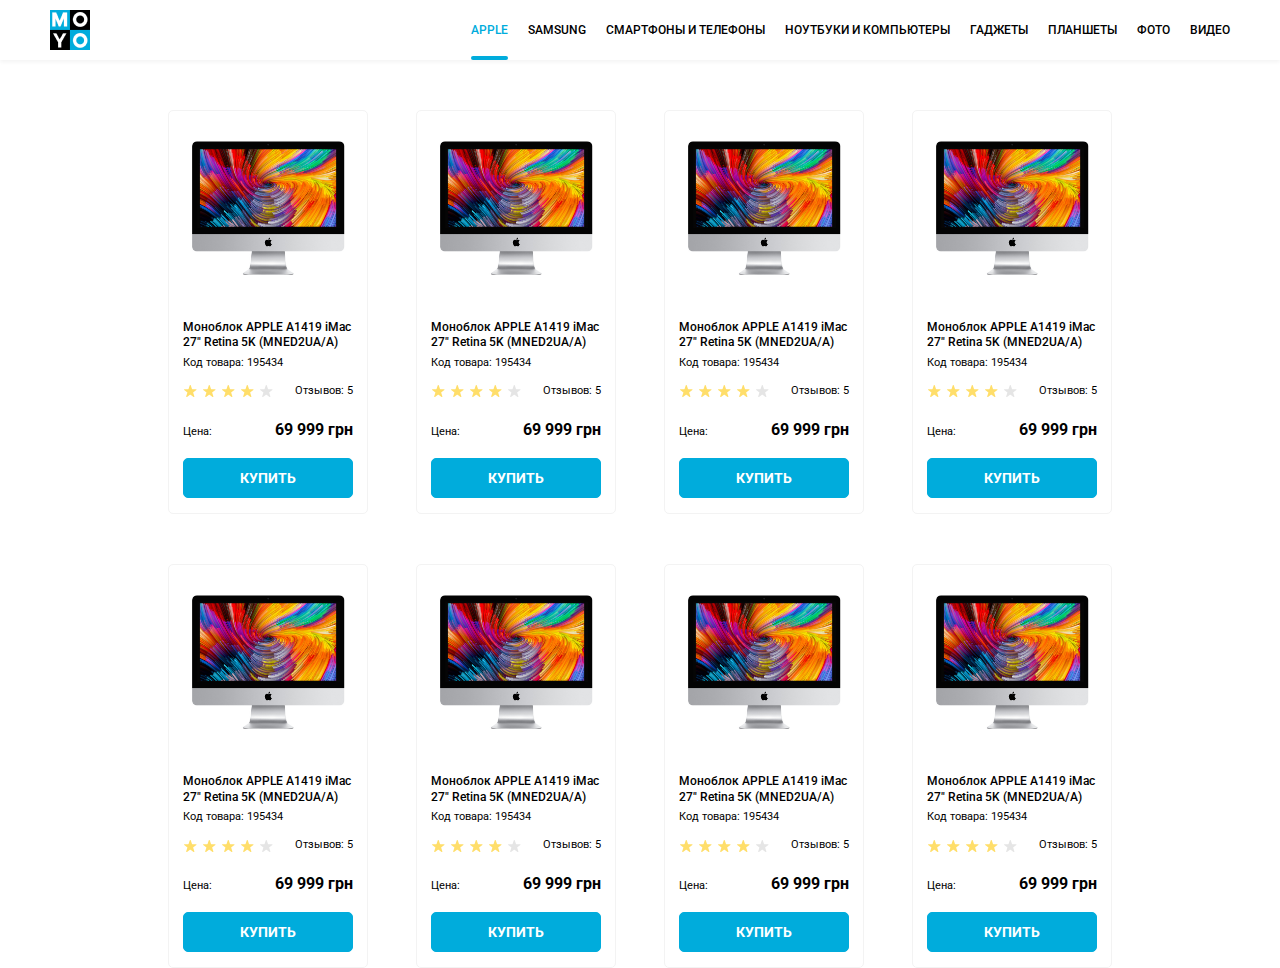
<file: index.html>
<!doctype html><html lang="en"><head><meta charset="UTF-8"><meta name="viewport" content="width=device-width, initial-scale=1.0"><title>Catalog Transitions</title><link rel="stylesheet" href="main.a03fdcb9.css"><link rel="preconnect" href="https://fonts.gstatic.com"><link href="https://fonts.googleapis.com/css2?family=Roboto:wght@400;500;700&display=swap" rel="stylesheet"></head><body> <header class="header header__wrap"> <div class="header__logo"> <a href="#"> <img src="logo.6c938e44.png" alt="moyo logo"> </a> </div> <nav class="nav"> <ul class="nav__list"> <li class="nav__item"> <a href="#" class="nav__link is-active"> Apple </a> </li> <li class="nav__item"> <a href="#" class="nav__link">Samsung</a> </li> <li class="nav__item"> <a href="#" class="nav__link">Смартфоны и телефоны</a> </li> <li class="nav__item"> <a href="#" class="nav__link" data-qa="nav-hover">Ноутбуки и компьютеры </a> </li> <li class="nav__item"> <a href="#" class="nav__link">Гаджеты</a> </li> <li class="nav__item"> <a href="#" class="nav__link">Планшеты</a> </li> <li class="nav__item"> <a href="#" class="nav__link">Фото</a> </li> <li class="nav__item"> <a href="#" class="nav__link">Видео</a> </li> </ul> </nav> </header> <main class="main"> <div class="main__wrap"> <div class="card main__card" data-qa="card"> <img src="imac.2690641a.jpeg" class="card__image" alt="product image"> <h4 class="card__title">Моноблок APPLE A1419 iMac 27" Retina 5K (MNED2UA/A)</h4> <span class="card__info">Код товара: 195434</span> <div class="card__rating"> <div class="stars stars--4"> <div class="stars__star"></div> <div class="stars__star"></div> <div class="stars__star"></div> <div class="stars__star"></div> <div class="stars__star"></div> </div> <span class="card__info">Отзывов: 5</span> </div> <div class="card__price"> <span class="card__info card__info--flex-end">Цена:</span> <div class="card__value"> <span>69 999</span> грн </div> </div> <a href="#" class="button" data-qa="card-hover"> Купить </a> </div> <div class="card main__card"> <img src="imac.2690641a.jpeg" class="card__image" alt="product image"> <h4 class="card__title">Моноблок APPLE A1419 iMac 27" Retina 5K (MNED2UA/A)</h4> <span class="card__info">Код товара: 195434</span> <div class="card__rating"> <div class="stars stars--4"> <div class="stars__star"></div> <div class="stars__star"></div> <div class="stars__star"></div> <div class="stars__star"></div> <div class="stars__star"></div> </div> <span class="card__info">Отзывов: 5</span> </div> <div class="card__price"> <span class="card__info card__info--flex-end">Цена:</span> <div class="card__value"> <span>69 999</span> грн </div> </div> <a href="#" class="button"> Купить </a> </div> <div class="card main__card"> <img src="imac.2690641a.jpeg" class="card__image" alt="product image"> <h4 class="card__title">Моноблок APPLE A1419 iMac 27" Retina 5K (MNED2UA/A)</h4> <span class="card__info">Код товара: 195434</span> <div class="card__rating"> <div class="stars stars--4"> <div class="stars__star"></div> <div class="stars__star"></div> <div class="stars__star"></div> <div class="stars__star"></div> <div class="stars__star"></div> </div> <span class="card__info">Отзывов: 5</span> </div> <div class="card__price"> <span class="card__info card__info--flex-end">Цена:</span> <div class="card__value"> <span>69 999</span> грн </div> </div> <a href="#" class="button"> Купить </a> </div> <div class="card main__card"> <img src="imac.2690641a.jpeg" class="card__image" alt="product image"> <h4 class="card__title">Моноблок APPLE A1419 iMac 27" Retina 5K (MNED2UA/A)</h4> <span class="card__info">Код товара: 195434</span> <div class="card__rating"> <div class="stars stars--4"> <div class="stars__star"></div> <div class="stars__star"></div> <div class="stars__star"></div> <div class="stars__star"></div> <div class="stars__star"></div> </div> <span class="card__info">Отзывов: 5</span> </div> <div class="card__price"> <span class="card__info card__info--flex-end">Цена:</span> <div class="card__value"> <span>69 999</span> грн </div> </div> <a href="#" class="button"> Купить </a> </div> <div class="card main__card"> <img src="imac.2690641a.jpeg" class="card__image" alt="product image"> <h4 class="card__title">Моноблок APPLE A1419 iMac 27" Retina 5K (MNED2UA/A)</h4> <span class="card__info">Код товара: 195434</span> <div class="card__rating"> <div class="stars stars--4"> <div class="stars__star"></div> <div class="stars__star"></div> <div class="stars__star"></div> <div class="stars__star"></div> <div class="stars__star"></div> </div> <span class="card__info">Отзывов: 5</span> </div> <div class="card__price"> <span class="card__info card__info--flex-end">Цена:</span> <div class="card__value"> <span>69 999</span> грн </div> </div> <a href="#" class="button"> Купить </a> </div> <div class="card main__card"> <img src="imac.2690641a.jpeg" class="card__image" alt="product image"> <h4 class="card__title">Моноблок APPLE A1419 iMac 27" Retina 5K (MNED2UA/A)</h4> <span class="card__info">Код товара: 195434</span> <div class="card__rating"> <div class="stars stars--4"> <div class="stars__star"></div> <div class="stars__star"></div> <div class="stars__star"></div> <div class="stars__star"></div> <div class="stars__star"></div> </div> <span class="card__info">Отзывов: 5</span> </div> <div class="card__price"> <span class="card__info card__info--flex-end">Цена:</span> <div class="card__value"> <span>69 999</span> грн </div> </div> <a href="#" class="button"> Купить </a> </div> <div class="card main__card"> <img src="imac.2690641a.jpeg" class="card__image" alt="product image"> <h4 class="card__title">Моноблок APPLE A1419 iMac 27" Retina 5K (MNED2UA/A)</h4> <span class="card__info">Код товара: 195434</span> <div class="card__rating"> <div class="stars stars--4"> <div class="stars__star"></div> <div class="stars__star"></div> <div class="stars__star"></div> <div class="stars__star"></div> <div class="stars__star"></div> </div> <span class="card__info">Отзывов: 5</span> </div> <div class="card__price"> <span class="card__info card__info--flex-end">Цена:</span> <div class="card__value"> <span>69 999</span> грн </div> </div> <a href="#" class="button"> Купить </a> </div> <div class="card main__card"> <img src="imac.2690641a.jpeg" class="card__image" alt="product image"> <h4 class="card__title">Моноблок APPLE A1419 iMac 27" Retina 5K (MNED2UA/A)</h4> <span class="card__info">Код товара: 195434</span> <div class="card__rating"> <div class="stars stars--4"> <div class="stars__star"></div> <div class="stars__star"></div> <div class="stars__star"></div> <div class="stars__star"></div> <div class="stars__star"></div> </div> <span class="card__info">Отзывов: 5</span> </div> <div class="card__price"> <span class="card__info card__info--flex-end">Цена:</span> <div class="card__value"> <span>69 999</span> грн </div> </div> <a href="#" class="button"> Купить </a> </div> </div> </main> </body></html>
</file>
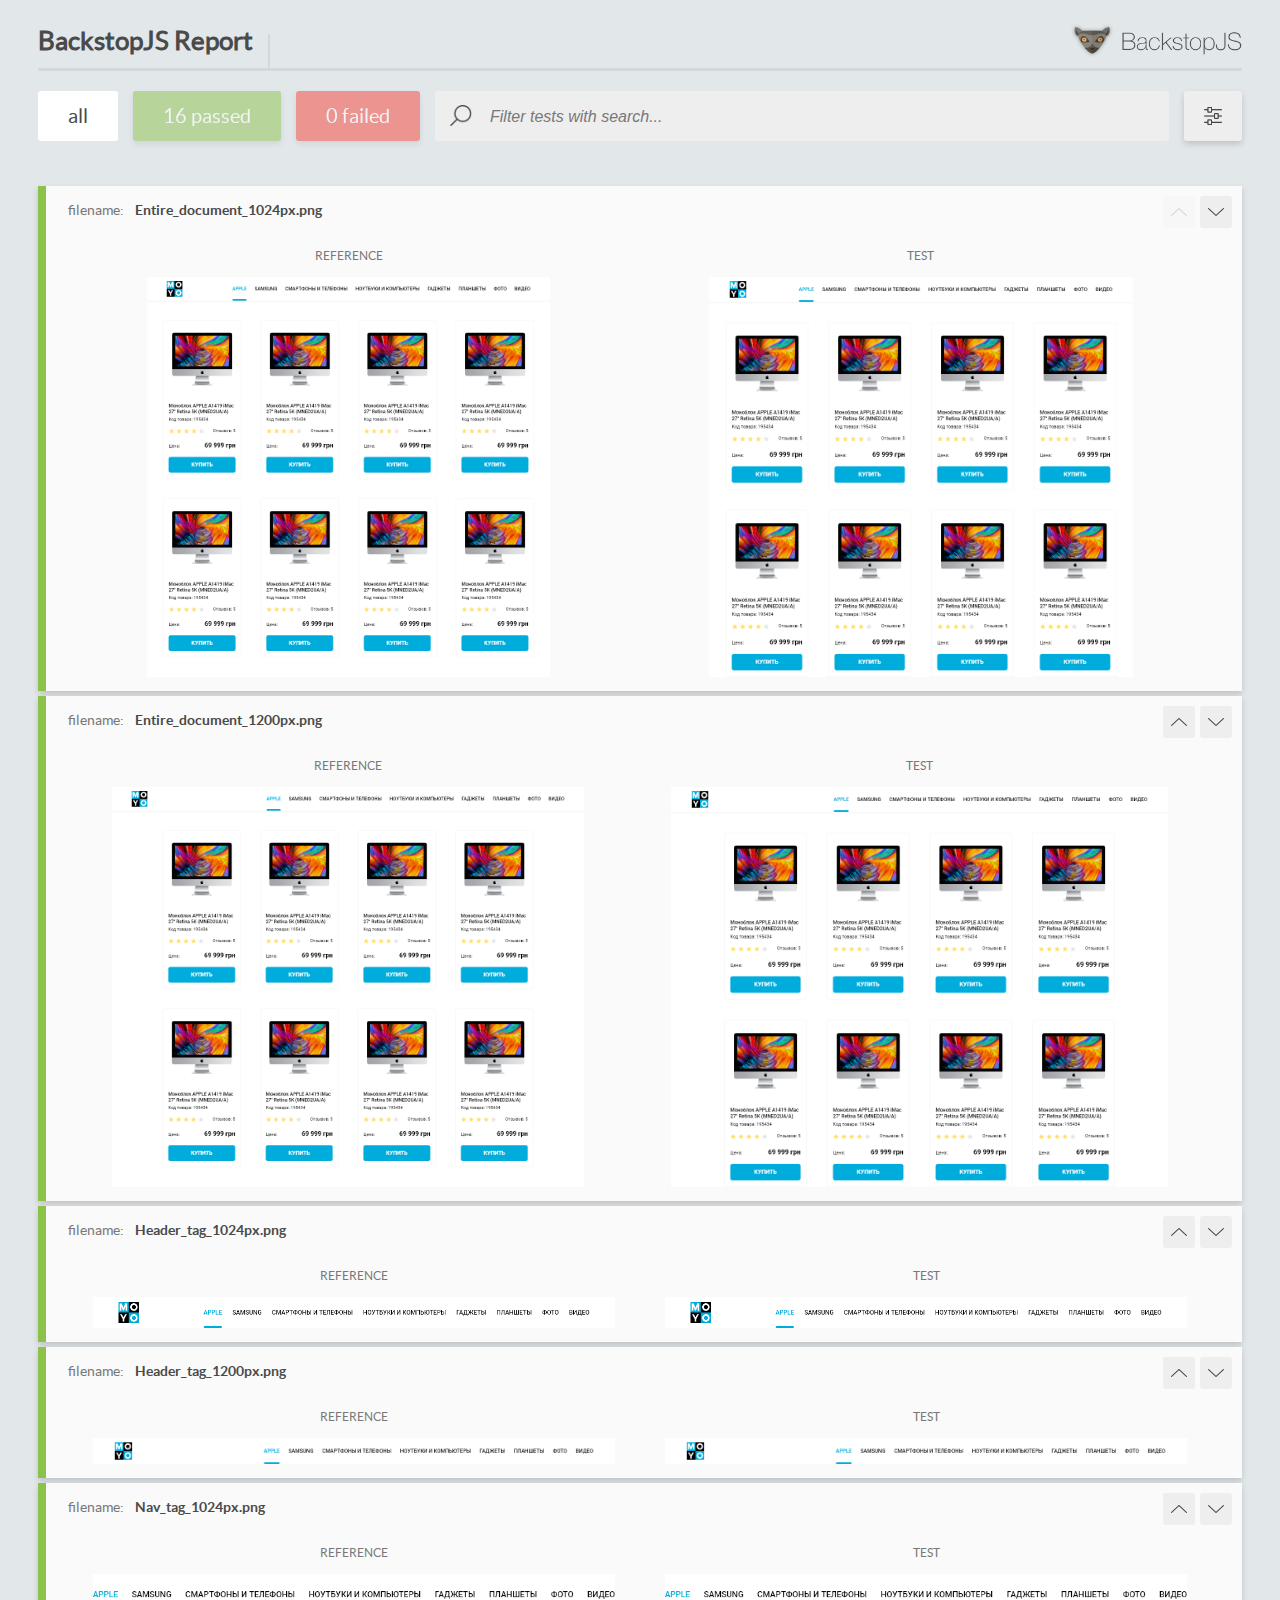
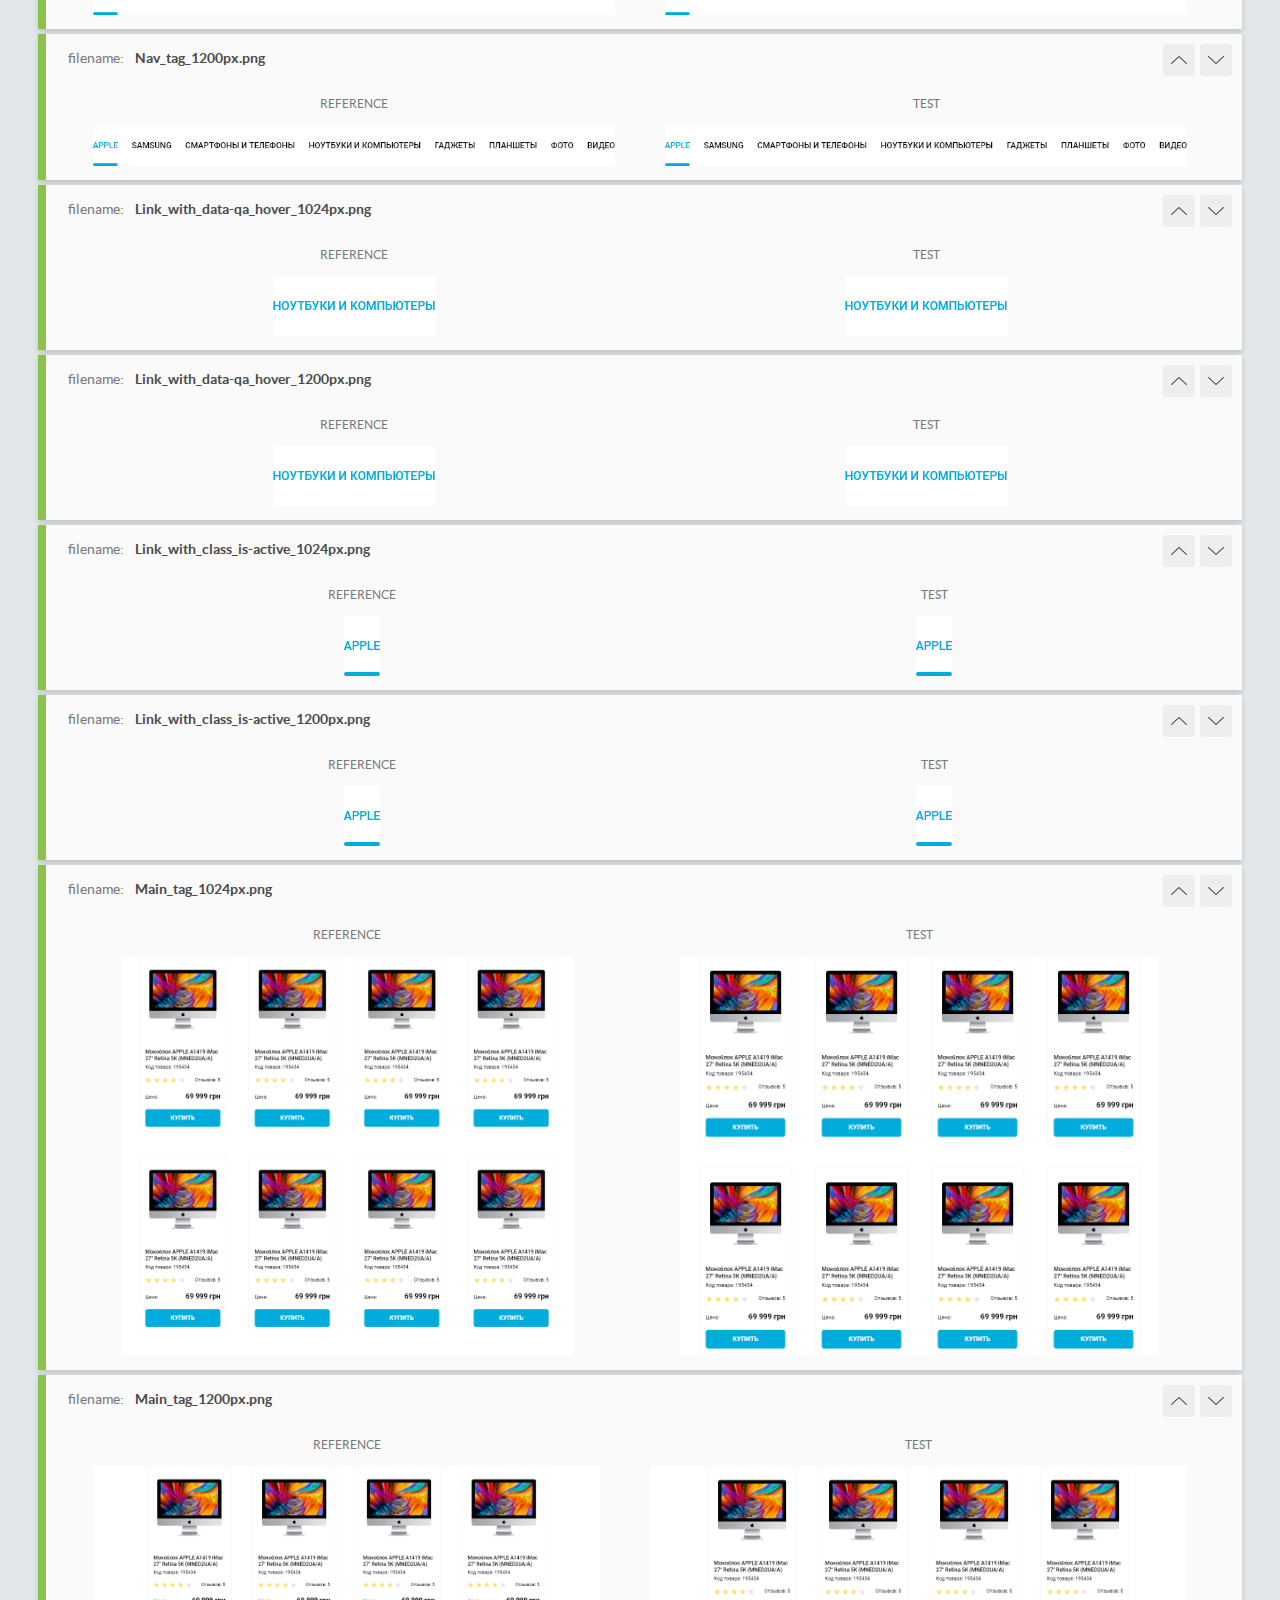
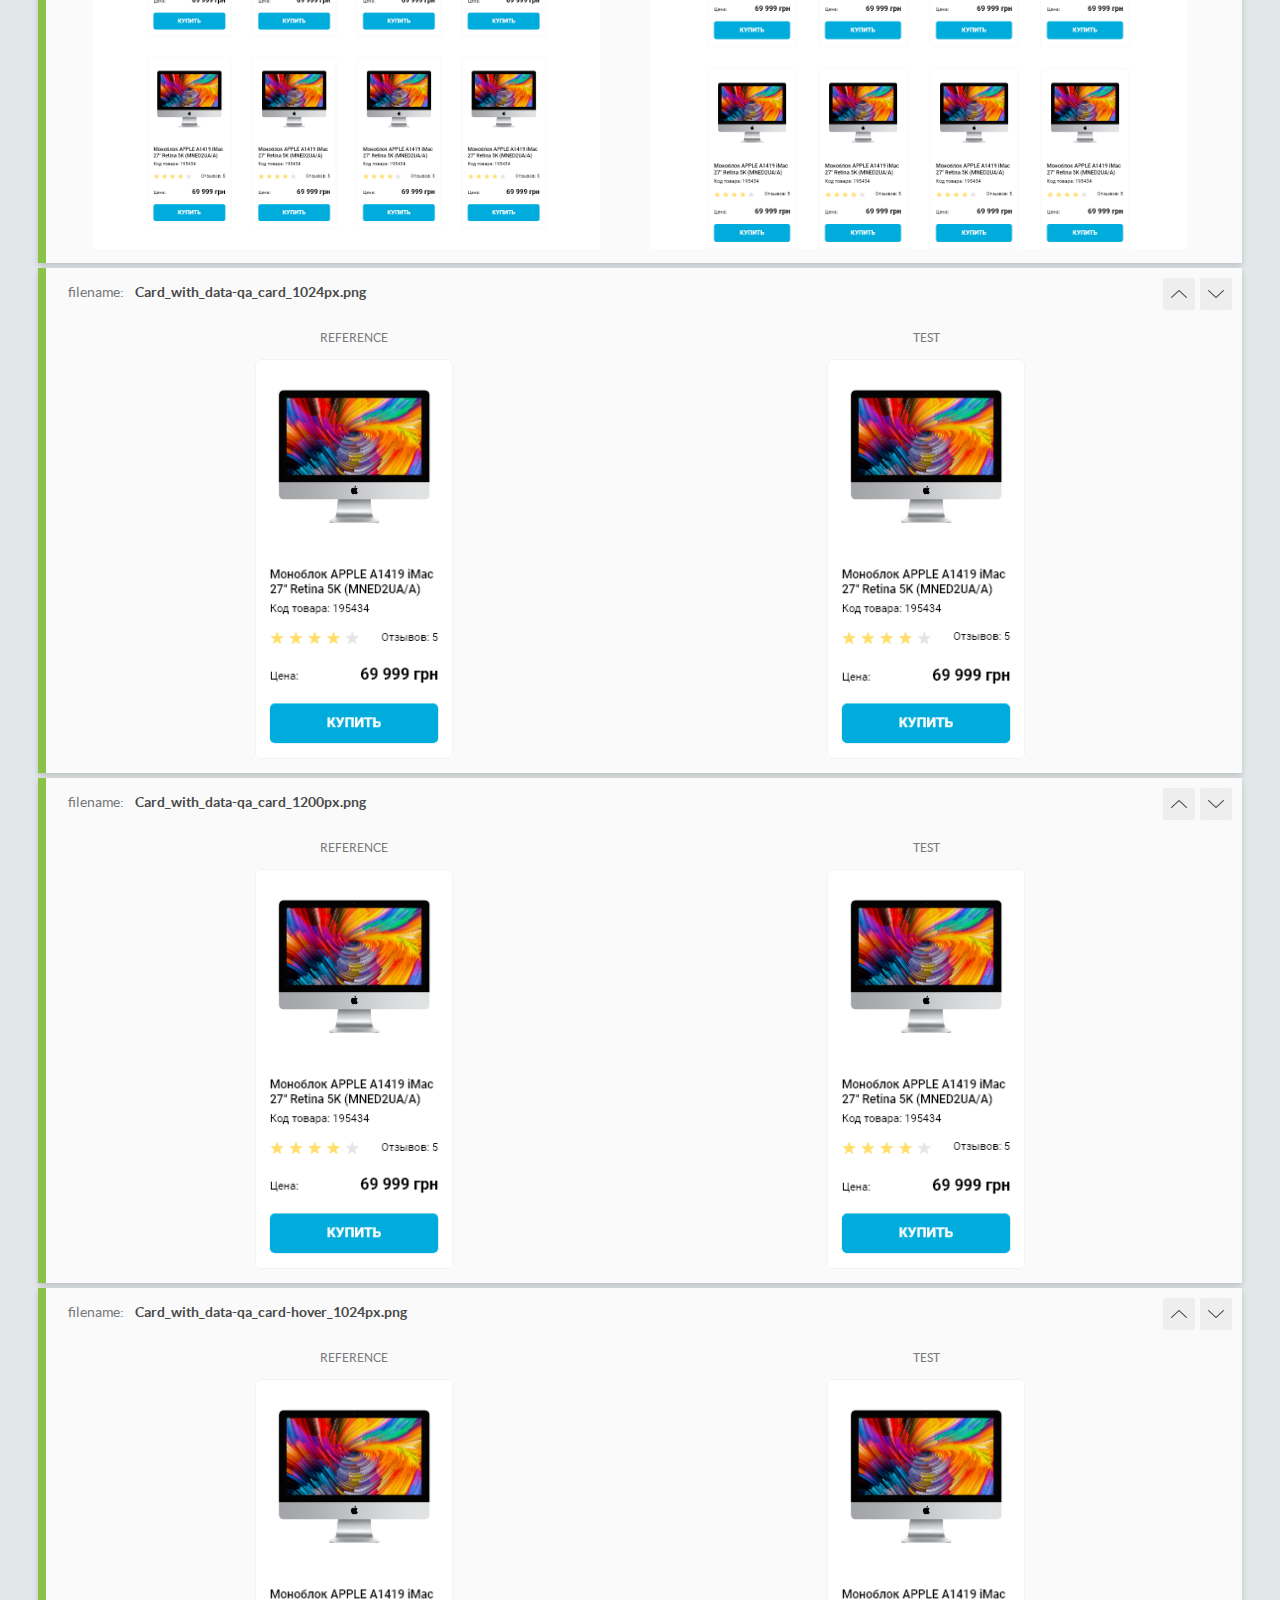
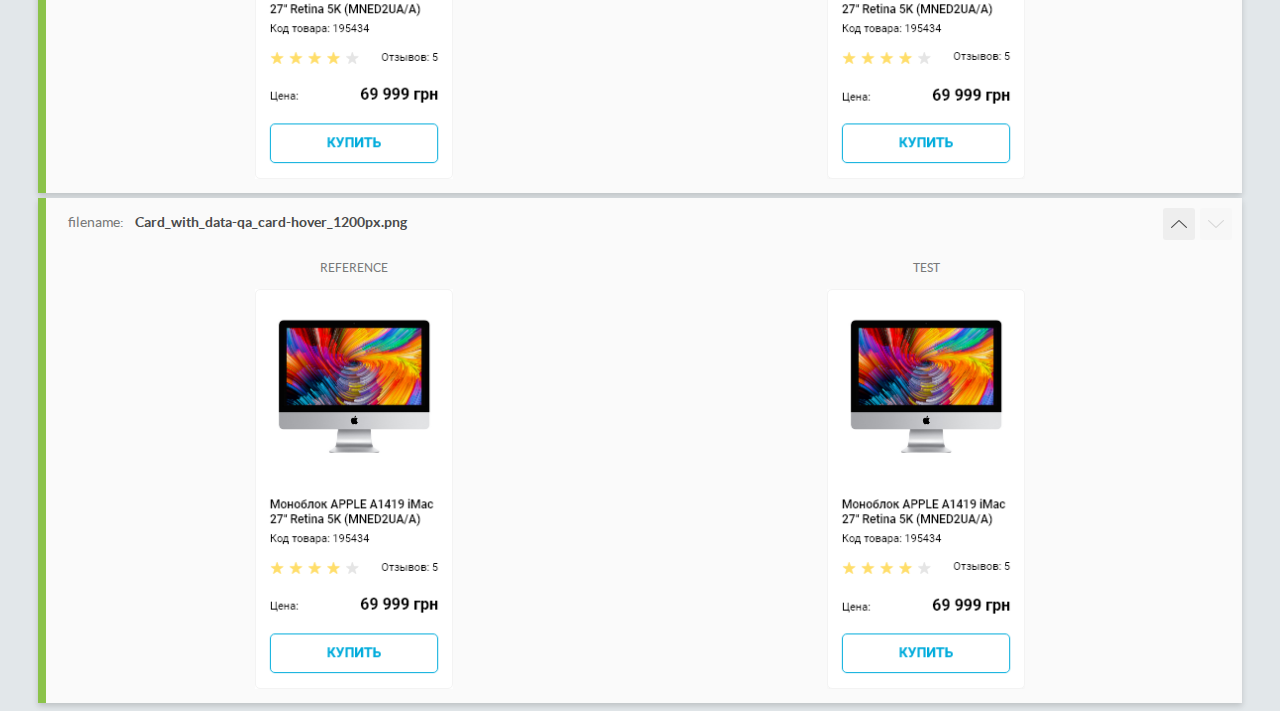
<file: report/html_report/index.html>
<!DOCTYPE html>
<html>
  <head>
    <meta charset="utf-8">
    <title>BackstopJS Report</title>

    <style>
      @font-face {
          font-family: 'latoregular';
          src: url('./assets/fonts/lato-regular-webfont.woff2') format('woff2'),
              url('./assets/fonts/lato-regular-webfont.woff') format('woff');
          font-weight: 400;
          font-style: normal;
      }
      @font-face {
          font-family: 'latobold';
          src: url('./assets/fonts/lato-bold-webfont.woff2') format('woff2'),
              url('./assets/fonts/lato-bold-webfont.woff') format('woff');
          font-weight: 700;
          font-style: normal;
      }

      .ReactModal__Body--open {
          overflow: hidden;
      }
      .ReactModal__Body--open .header {
        display: none;
      }

    </style>
  </head>
  <body style="background-color: #E2E7EA">
    <div id="root">

    </div>
    <script type="text/javascript">
      function report (report) { // eslint-disable-line no-unused-vars
        window.tests = report;
      }
    </script>
    <script type="text/javascript" src="config.js"></script>
    <script type="text/javascript" src="index_bundle.js"></script>
  </body>
</html>
</file>
<file: main.a03fdcb9.css>
a,abbr,acronym,address,applet,article,aside,audio,b,big,blockquote,body,canvas,caption,center,cite,code,dd,del,details,dfn,div,dl,dt,em,embed,fieldset,figcaption,figure,footer,form,h1,h2,h3,h4,h5,h6,header,hgroup,html,i,iframe,img,ins,kbd,label,legend,li,main,mark,menu,nav,object,ol,output,p,pre,q,ruby,s,samp,section,small,span,strike,strong,sub,summary,sup,table,tbody,td,tfoot,th,thead,time,tr,tt,u,ul,var,video{margin:0;padding:0;border:0;font-size:100%;font:inherit;vertical-align:baseline}article,aside,details,figcaption,figure,footer,header,hgroup,main,menu,nav,section{display:block}[hidden]{display:none}body{line-height:1}menu,ol,ul{list-style:none}blockquote,q{quotes:none}blockquote:after,blockquote:before,q:after,q:before{content:"";content:none}table{border-collapse:collapse;border-spacing:0}.header{display:flex;justify-content:space-between;align-items:center;height:60px;width:100%;padding:0 50px;background-color:#fff;box-shadow:0 2px 4px rgba(0,0,0,.05)}.header__wrap{margin-bottom:50px}.header__logo{width:40px;height:40px}.nav__list{display:flex}.nav__item{position:relative}.nav__item:not(:last-child){margin-right:20px}.nav__link{display:flex;align-items:center;height:60px;font-weight:500;color:#000;text-decoration:none;text-transform:uppercase;transition:color .35s}.is-active,.nav__link:hover{color:#00acdc}.is-active:after{content:"";position:absolute;bottom:0;display:block;height:4px;width:100%;background-color:#00acdc;border-radius:8px}.main__wrap{display:grid;grid-template-columns:repeat(auto-fill,200px);column-gap:48px;row-gap:50px;max-width:944px;margin:0 auto}.card{display:flex;flex-direction:column;align-items:center;width:200px;padding:15px 14px;border:1px solid #f3f3f3;border-radius:5px}.card:hover{box-shadow:0 2px 5px rgba(0,0,0,.07)}.card__image{box-sizing:content-box;width:160px;height:134px;padding:12px 0;margin-bottom:30px;border:3px solid transparent;transition:transform 1s}.card__image:hover{border:3px solid #f3f3f3;transform:scale(1.2);cursor:pointer}.card__title{align-self:flex-start;margin:0 0 5px;font-size:12px;font-weight:500;line-height:15.47px}.card__rating{display:flex;justify-content:space-between;align-self:flex-start;width:100%;margin:15px 0 20px}.card__info{align-self:flex-start;font-size:11px;font-weight:400;line-height:13px}.card__info--flex-end,.card__price{align-self:flex-end}.card__price{display:flex;justify-content:space-between;align-items:baseline;height:19.2px;width:100%;margin-bottom:20px}.card__value{font-size:16px;font-weight:700;align-self:flex-end}.button{display:flex;justify-content:center;align-items:center;width:100%;height:40px;font-family:Roboto,sans-serif;font-weight:700;font-size:14px;color:#fff;background-color:#00acdc;border:1px solid #00acdc;border-radius:5px;text-decoration:none;text-transform:uppercase;transition:background-color 1s}.button:hover{background-color:#fff;color:#00acdc}.stars{display:flex}.stars__star{background:url(star.5b4179dc.svg) no-repeat 50%;width:15px;height:15px;margin-right:4px}.stars__star:last-child{margin-right:0}.stars--1 .stars__star:first-child,.stars--2 .stars__star:nth-child(-n+2),.stars--3 .stars__star:nth-child(-n+3),.stars--4 .stars__star:nth-child(-n+4),.stars--5 .stars__star{background:url(star-active.6aab7e7e.svg) no-repeat 50%}*{box-sizing:border-box}html{font-family:Roboto,sans-serif;font-size:12px}body,ul{margin:0}ul{list-style:none;padding:0}
/*# sourceMappingURL=main.a03fdcb9.css.map */
</file>
